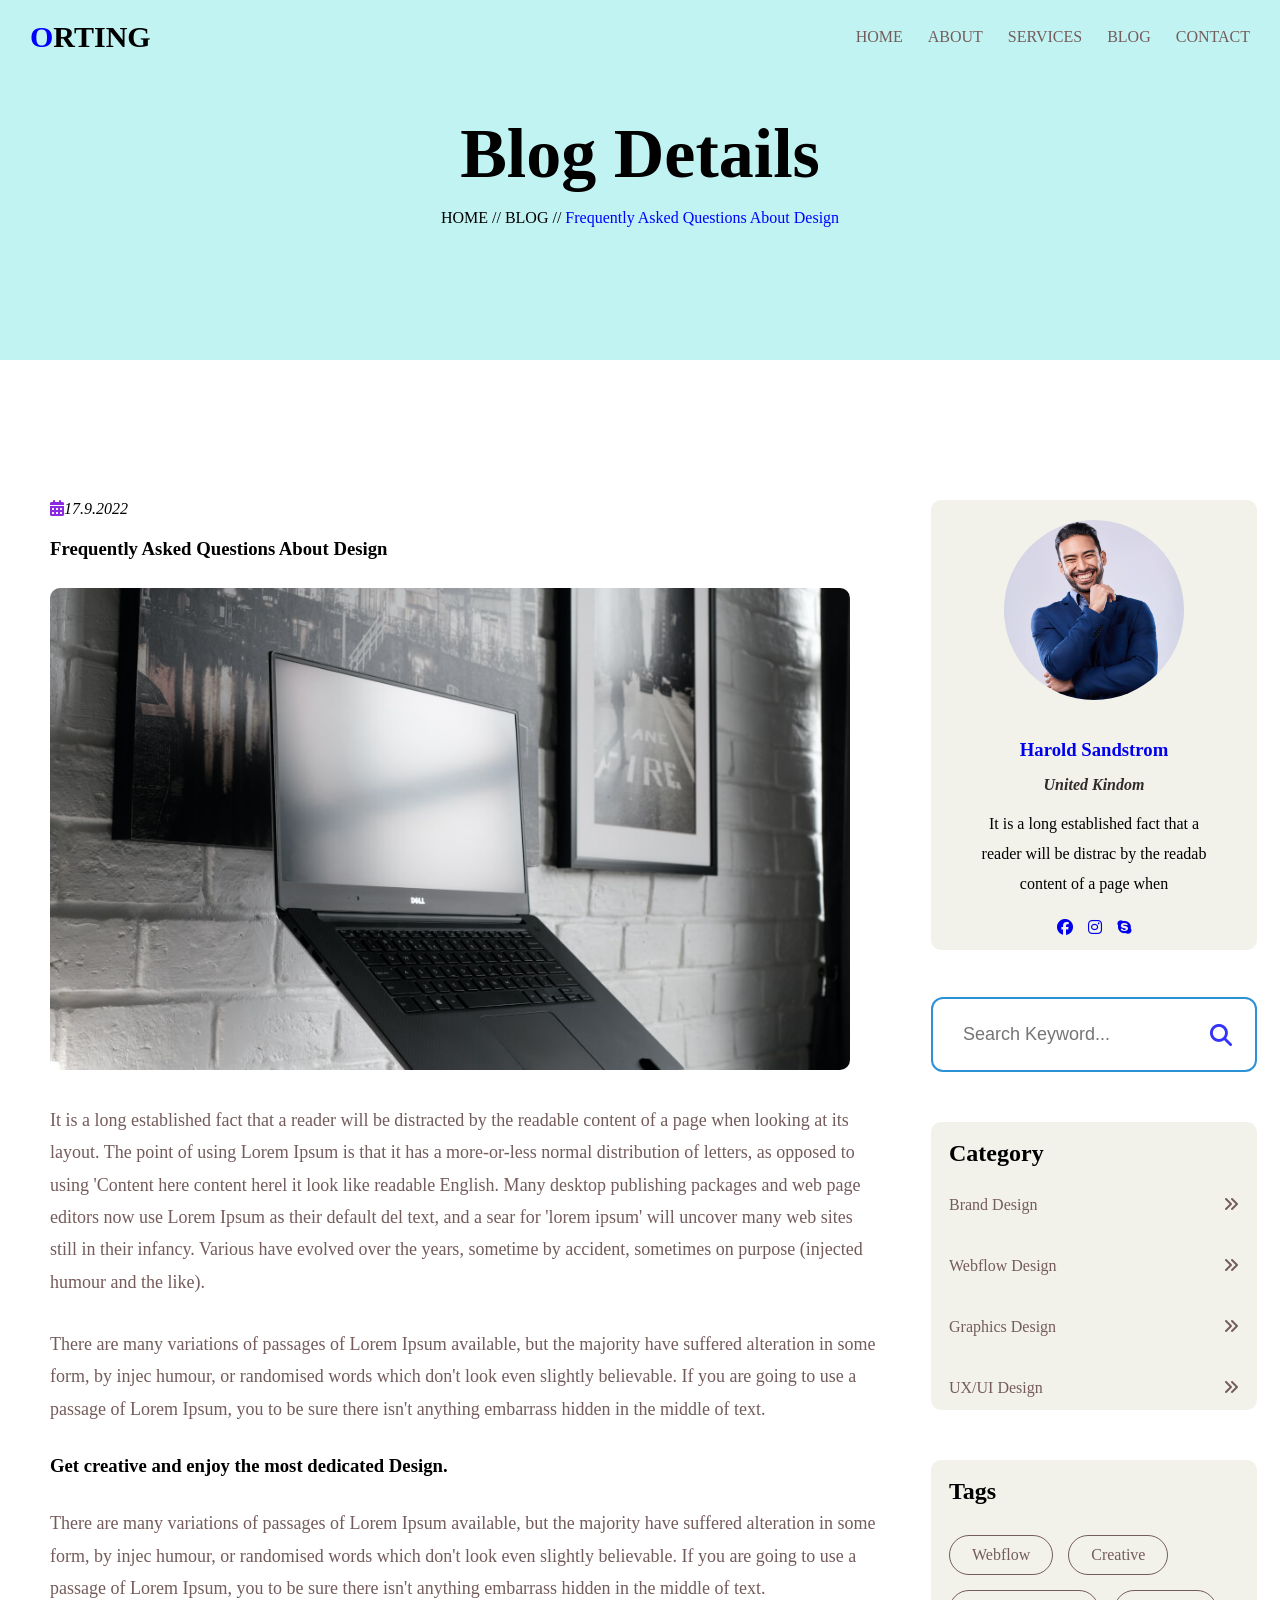
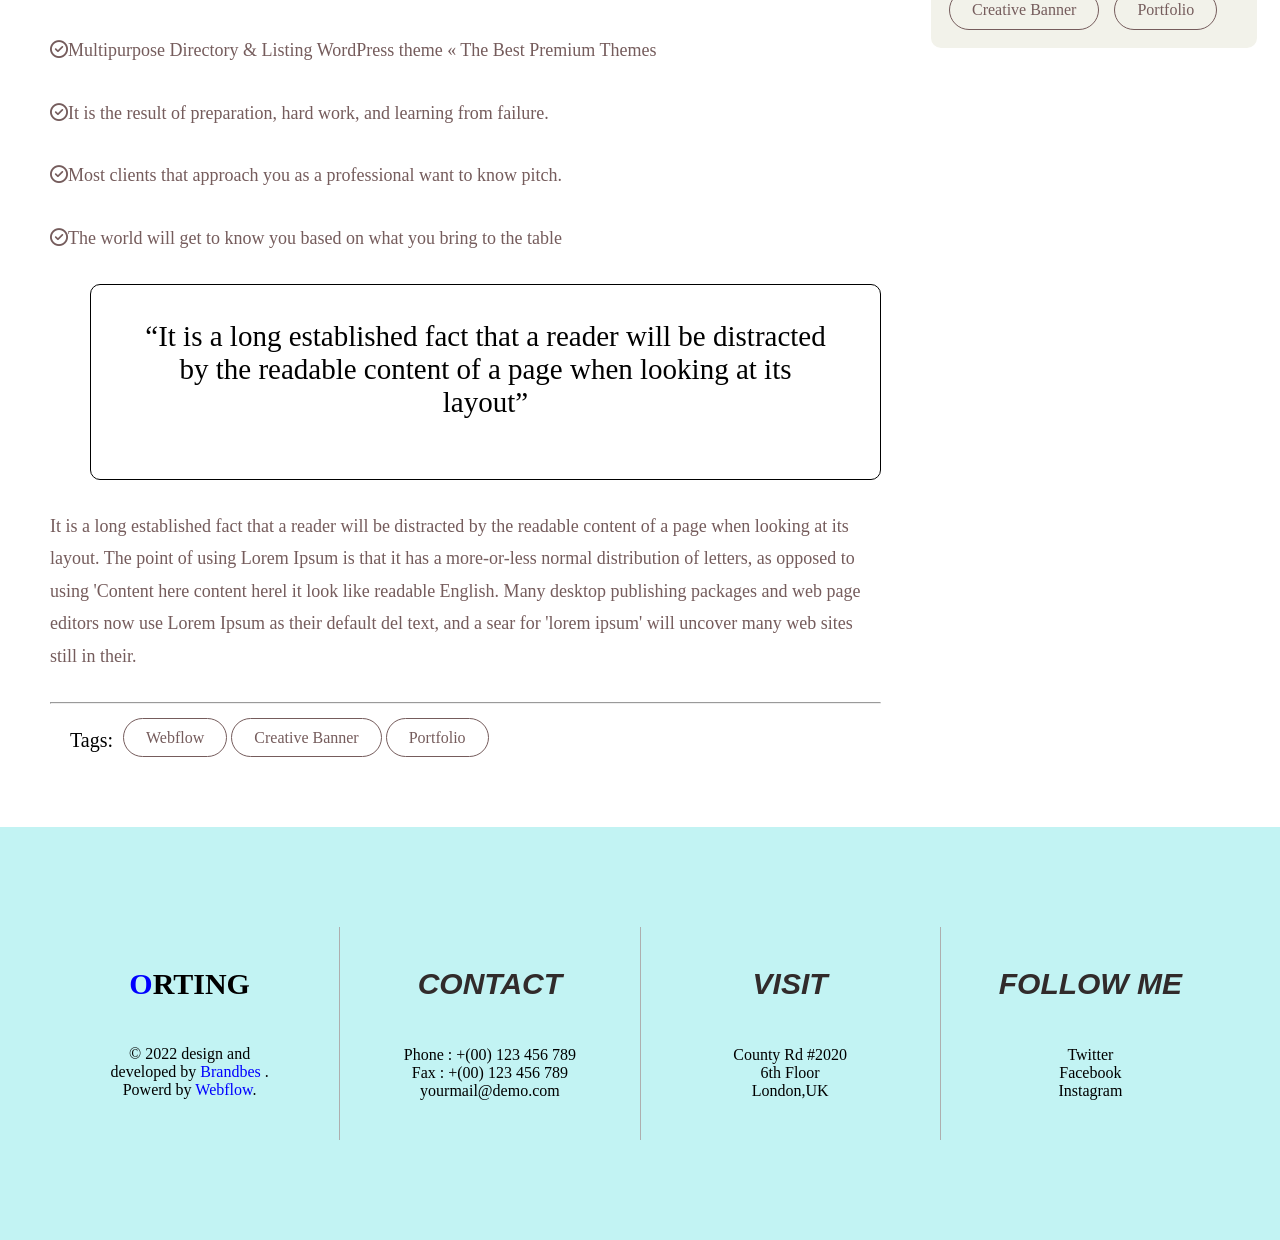
<file: blog.html>
<!DOCTYPE html>
<html lang="en">
<head>
    <meta charset="UTF-8">
    <meta name="viewport" content="width=device-width, initial-scale=1.0">
    <title>Orting</title>
    <link rel="stylesheet" href="https://cdnjs.cloudflare.com/ajax/libs/font-awesome/6.7.2/css/all.min.css">
    <link rel="stylesheet" href="style1.css">
</head>
<body>
    <header>
        <div class="header">
        
        <nav class="navigation">
            <h1 class="logo"><span class="head-logo">O</span>RTING</h1>
            <ul class="menu">
                <li><a href="https://orting.webflow.io/">HOME</a></li>
                <li><a href="https://orting.webflow.io/about">ABOUT</a></li>
                <li><a href="https://orting.webflow.io/service">SERVICES</a></li>
                <li><a href="https://orting.webflow.io/blog">BLOG</a></li>
                <!-- <button class="pagesbtn">PAGES</button>
                <div class="inbtn">
                    <a href="#">PROTFOLIO</a>
                    <a href="#">STYLE GUID</a>
                    <a href="#">CHANGE LOGO</a>
                    <a href="#">LICENSE</a>
                </div> -->
                <li><a href="https://orting.webflow.io/contact">CONTACT</a></li>
            </ul>
            
        </nav>
        <h1 class="title"> Blog Details</h1>
        <nav class="nav-center">
            <a class="link-class" href="https://orting.webflow.io/">HOME</a>
            <span>//</span>
            <a class="link-class" href="https://orting.webflow.io/blog">BLOG</a>
            <span>//</span>
            <span class="span-p">Frequently Asked Questions About Design</span>
        </nav>
        </div>
    </header>
   <article class="main-content">
     <section class="article-body">     
        <i class="fa-solid fa-calendar-days" style="color: blueviolet;"></i><time datetime="2022/09/17">17.9.2022</time>
        <h1 class="article-title">Frequently Asked Questions About Design</h1>
        <img class="article-photo" src="DELL.jpg" alt="pc portable DELL">
        <main class="article-main">
            <p>It is a long established fact that a reader will be distracted by the readable content of a page when looking at its layout. The point of using Lorem Ipsum is that it has a more-or-less normal distribution of letters, as opposed to using 'Content here content herel it look like readable English. Many desktop publishing packages and web page editors now use Lorem Ipsum as their default del text, and a sear for 'lorem ipsum' will uncover many web sites still in their infancy. Various have evolved over the years, sometime by accident, sometimes on purpose (injected humour and the like).</p>
            <p>There are many variations of passages of Lorem Ipsum available, but the majority have suffered alteration in some form, by injec humour, or randomised words which don't look even slightly believable. If you are going to use a passage of Lorem Ipsum, you to be sure there isn't anything embarrass hidden in the middle of text.</p>
        <h1>Get creative and enjoy the most dedicated Design.</h1>
        <p>There are many variations of passages of Lorem Ipsum available, but the majority have suffered alteration in some form, by injec humour, or randomised words which don't look even slightly believable. If you are going to use a passage of Lorem Ipsum, you to be sure there isn't anything embarrass hidden in the middle of text.</p>
        <p><i class="fa-regular fa-circle-check"></i>Multipurpose Directory & Listing WordPress theme « The Best Premium Themes</p>
        <p><i class="fa-regular fa-circle-check"></i>It is the result of preparation, hard work, and learning from failure.</p>
        <p><i class="fa-regular fa-circle-check"></i>Most clients that approach you as a professional want to know pitch.</p>
        <p><i class="fa-regular fa-circle-check"></i>The world will get to know you based on what you bring to the table</p>
        <div class="para">“It is a long established fact that a reader will be distracted <br> by the readable content of a page when looking at its <br> layout”</div>
        <p>It is a long established fact that a reader will be distracted by the readable content of a page when looking at its layout. The point of using Lorem Ipsum is that it has a more-or-less normal distribution of letters, as opposed to using 'Content here content herel it look like readable English. Many desktop publishing packages and web page editors now use Lorem Ipsum as their default del text, and a sear for 'lorem ipsum' will uncover many web sites still in their.</p>
        <hr>
        <div class="tLinks">
        <span>Tags:</span>
            <div class="links">
                <a href="#">Webflow</a>
                <a href="#">Creative Banner</a>
                <a href="#">Portfolio</a>
            </div>
        </div>

        </main>
        
     </section>
        <aside class="article-profil">
            <img class="img-profil" src="profil1.jpg" alt="photo de profil">
            <h3><a class="article-name" href="https://orting.webflow.io/blog-author/harold-sandstrom">Harold Sandstrom</a></h3>
            <h4>United Kindom</h4>
            <p class="desc">It is a long established fact that a <br> reader will be distrac by the readab <br> content of a page when</p>
            <div class="article-social">
                <a class="article-link" href="https://web.facebook.com/?_rdc=1&_rdr#"><i class="fa-brands fa-facebook"></i></a>
            <a class="article-link" href="https://www.instagram.com/?hl=en"><i class="fa-brands fa-instagram"></i></a>
            <a class="article-link" href="https://login.live.com/oauth20_authorize.srf?client_id=69228f9f-5df7-4678-a011-7bccef47fc5e&scope=openid+profile+offline_access&redirect_uri=https%3a%2f%2fcalling.web.skype.com&response_type=code&state=eyJpZCI6IjAxYTBmYmFkLWQzZjQtNzU1Ni04ZTQxLWJjYjg0MmNhMWY2YyIsIm1ldGEiOnsiaW50ZXJhY3Rpb25UeXBlIjoicmVkaXJlY3QifX0%3d&response_mode=fragment&nonce=01a0fbad-d3f4-730c-9971-795ee6124d59&code_challenge=gggX7vN6gc-VwstacExVE3i391UytjB1e4bbc1HcITE&code_challenge_method=S256&x-client-SKU=msal.js.browser&x-client-Ver=5.18.0&uaid=01a0fbadd3f3772d9f25be02cd2a88b8&msproxy=1&issuer=mso&tenant=consumers&ui_locales=fr-FR&client_info=1&epctrc=IoAp1Pc9neVqgG2ATQyfiZHg81jDIPysRH5Dcc%2bPBvo%3d4%3a1%3aCANARY%3ai0waVcjnuQ70m%2bwB3uShQHGnVgL7NxgcOs%2bcKUVd9Bs%3d&epct=[base64]&jshs=0&clidata=1&claims=%7b%22id_token%22%3a%7b%22signin_state%22%3a%7b%22essential%22%3afalse%7d%2c%22login_hint%22%3a%7b%22essential%22%3afalse%7d%7d%7d#"><i class="fa-brands fa-skype"></i></a>
            </div>
            <div class="search">
                <input type="text" placeholder="Search Keyword...">
                <i class="fa-solid fa-magnifying-glass"></i>
            </div>
            <div class="category">
                <h2>Category</h2>
                <ul>
                    <li><a href="https://orting.webflow.io/blog-categories/brand-design">Brand Design<i class="fa-solid fa-angles-right"></i></a></li>
                    <li><a href="https://orting.webflow.io/blog-categories/webflow-design">Webflow Design<i class="fa-solid fa-angles-right"></i></a></li>
                    <li><a href="https://orting.webflow.io/blog-categories/graphics-design">Graphics Design<i class="fa-solid fa-angles-right"></i></a></li>
                    <li><a href="https://orting.webflow.io/blog-categories/ux-ui-design">UX/UI Design<i class="fa-solid fa-angles-right"></i></a></li>
                </ul>

            </div>
            <div class="tags">
                <h2>Tags</h2>
                <div class="tags-links">
                    <a href="#">Webflow</a>
                    <a href="#">Creative</a>
                    <a href="#">Creative Banner</a>
                    <a href="#">Portfolio</a>
                </div>
            </div>     
        </aside>
   </article>
   <footer class="footer">
    <div class="footer-container">
        <div class="foot">
            <div class="foot-logo">
            <h1 class="logo"><span class="head-logo">O</span>RTING</h1>
            <p>© 2022 design and <br> developed by <a href="https://webflow.com/templates/designers/brandbes">Brandbes</a> .</p>
            <p>Powerd by <a href="https://webflow.com/">Webflow</a>.</p>
            </div>
        </div>
        <div class="foot">
            <h4>CONTACT</h4>
            <p>Phone : <a href="#">+(00) 123 456 789</a></p>
            <p>Fax : <a href="#">+(00) 123 456 789</a></p>
            <p><a href="#">yourmail@demo.com</a></p>
        </div>
        <div class="foot">
            <h4>VISIT</h4>
            <p>County Rd #2020</p>
            <p>6th Floor</p>
            <p>London,UK</p>
        </div>
        <div class="foot">
            <h4>FOLLOW ME</h4>
            <p><a href="https://x.com/">Twitter</a></p>
            <p><a href="https://web.facebook.com/?_rdc=1&_rdr#">Facebook</a></p>
            <p><a href="https://www.instagram.com/?hl=en">Instagram</a></p>
        </div>
    </div>
   </footer>
   
</body>
</html>
</file>
<file: style1.css>
*{
    margin: 0;
    padding: 0;
}
.header{
    background-color:rgb(194, 243, 243);
    width: 100%;
    height: 360px;
    padding: 0px;
    margin-bottom: 90px;
}
.logo{
    font-size: 30px;
    font-weight: bold
}
.head-logo{
    color: blue;
}
.navigation{
    display:flex;
    justify-content: space-between;
    align-items:center ;
    padding: 20px 30px;
}
.menu{
    display: flex;
    list-style: none;
    gap: 25px;
}
.menu a{
    text-decoration:none;
    color: rgb(117, 92, 92);
}
.menu a:hover{
    color: black;
}
.title{
    font-size: 70px;
    padding: 40px 0 15px;
    text-align: center;
}
 .nav-center{
    text-align:center ;
    
} 
.link-class{
    text-decoration:none;
    color: black;
}
.link-class:hover{
    color: blue;
}
.span-p{
    color: blue;
}
.main-content{
    display: flex;
}
.article-profil{
    width: 40%;
    margin-right: 23px;
}
.article-body{
    padding:50px;
}
time{
    font-style:oblique;
}
.article-title{
    margin: 20px 0px 28px 0px;
}
.article-photo{

   width: 800px;
   border-radius: 10px;

}
.article-profil{
    border-radius: 10px;
    margin-top: 50px;
    height: 450px;
    background-color:rgb(242, 242, 234);
    text-align: center;
    align-items: center;
    flex-direction: row;
}
.img-profil{
    padding: 20px;
    width: 180px;
    height: 180px;
    border-radius: 50%;
}
.article-name{
    text-decoration:none;
    
}
h3{
    padding-top: 15px;
    padding-bottom: 15px;

}
h4{
    padding-bottom: 15px;
    font-style: italic;
    color: rgb(49, 43, 43);
}
.desc{
    line-height: 30px;
}
.article-social{
    padding-top: 20px;
    display:flex;
    gap: 15px;
    align-items: center;
    justify-content: center;
}
.search{
    margin-top: 60px;
    position: relative;
    width: 100%;
    max-width: 500px;
}
.search input {
  width: auto;
  padding: 25px 60px 25px 30px;
  font-size: 18px;
  border: 2px solid #2c92d6;
  border-radius: 12px;
  outline: none;
}
.search i {
    position: absolute;
    right: 25px;
    top: 50%;
    transform: translateY(-50%);
    font-size: 22px;
    color: rgb(51, 51, 249);
    cursor: pointer;
}
.category{
    border-radius: 10px;
    background-color:rgb(242, 242, 234) ;
    margin-top: 50px;
    height: 270px;
    text-align: left;
    padding:18px 18px 0px 18px;
}

.category ul {
    list-style: none;
    
}
.category li a {
    text-decoration: none;
    color: rgb(117, 92, 92);
    display: flex;
    justify-content: space-between;
    margin-top: 15px;
    padding: 14px 0px;

}
.category li :hover {
    color: blue;
}
.tags{
    border-radius: 10px;
    background-color:rgb(242, 242, 234) ;
    margin-top: 50px;
    padding: 18px;
}
.tags h2{
    position: relative;
    margin-bottom: 30px;
    text-align: left;
}
.tags-links{
    display: flex;
    flex-wrap: wrap;
    gap: 15px;
}
.tags-links a{
    color: rgb(117, 92, 92);
    padding: 10px 22px;
    border: 1px solid;
    border-radius: 50px;
    font-weight: 500;
    text-decoration: none;
}
.tags-links a:hover , .links a:hover{
    color: blue;
    border-color: blue;
}
.article-main p{
    color:rgb(117, 92, 92) ;
    margin:30px 0 30px 0;
    font-size:  18px;
    line-height: 1.8;
}

.para{
    color: black;
    text-align: center;
    font-size:29px;
    border: 1px solid;
    border-radius: 10px;
    padding: 35px 35px 60px 35px;
    margin-left: 40px;
}
.links a{
    text-decoration: none;    
    color: rgb(117, 92, 92);
    border: 1px solid;
    padding: 10px 22px;
    border-radius: 50px;
    
}

.tLinks{
    display: flex;
    margin: 25px 20px;
    gap: 10px;
}
.tLinks span{
    font-size: 20px;
}
.footer{
    background-color:rgb(194, 243, 243) ;
    padding: 100px 40px;
    box-sizing: border-box;
}
.footer-container{
    display: flex;
    max-width: 1400px;
    margin: auto;
}
.foot{
    flex: 1;
    padding: 40px;
    text-align: center;
    border-right: 1px solid rgb(174, 174, 174);
}
.foot:last-child {
  border-right: none;
}
.foot h4{
    font-size: 30px;
    margin-bottom: 30px;
    font-family:arial;
}
.foot-logo h1{
    margin-bottom: 44px;
}
.foot a{
    text-decoration: none;
    color: black;
}
.foot-logo a{
    /* text-align: center; */
color: blue;
}
</file>
